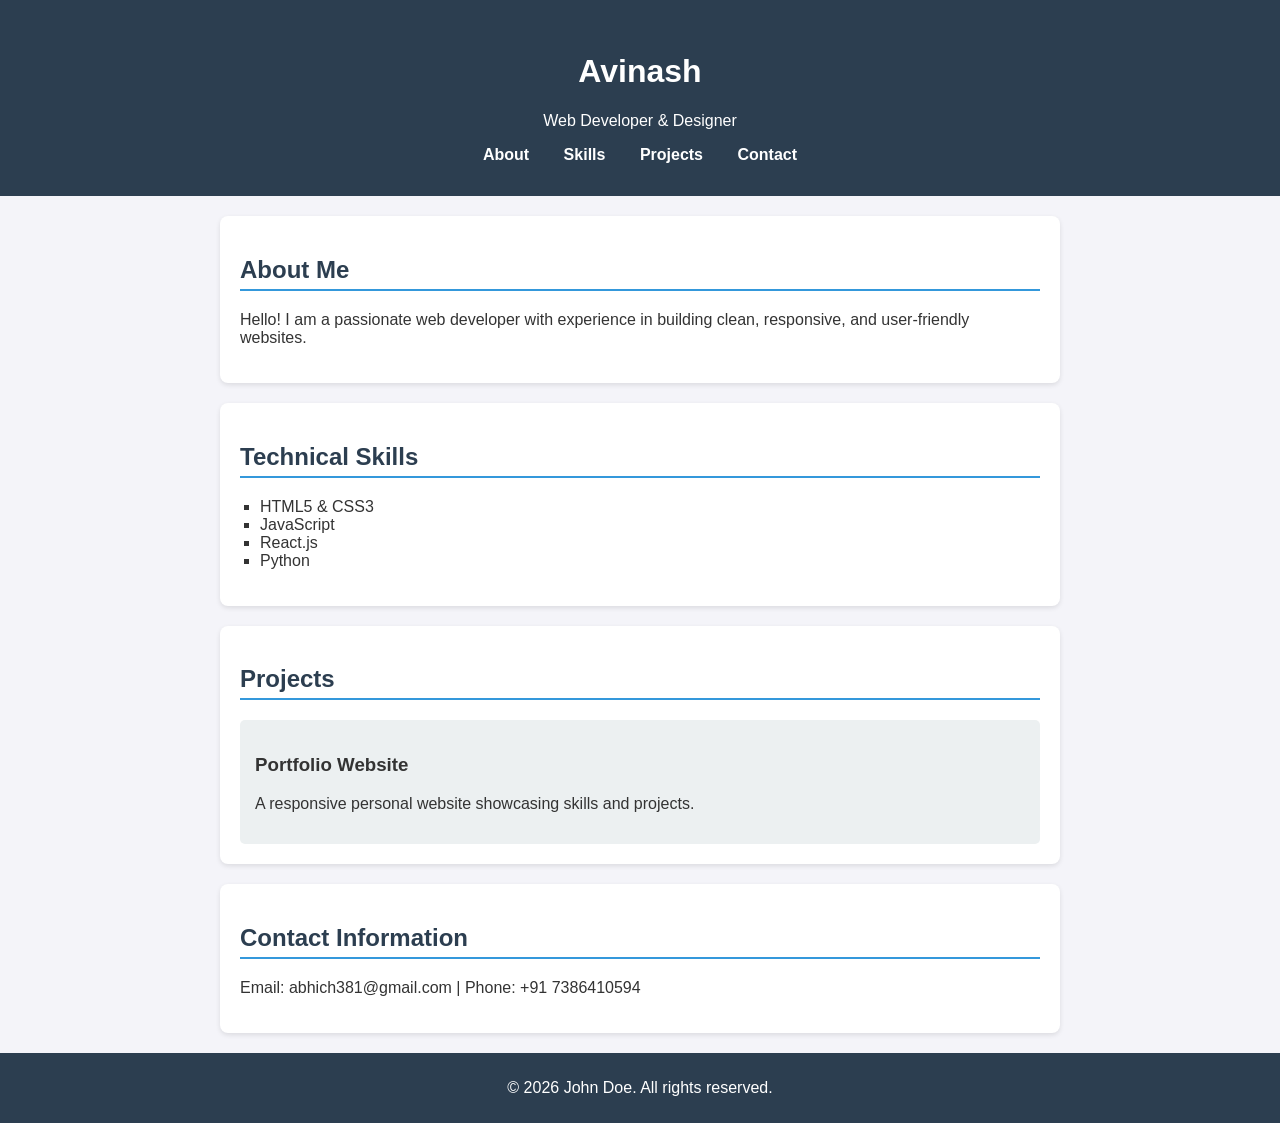
<file: index.html>
<!DOCTYPE html>
<html lang="en">
<head>
    <meta charset="UTF-8">
    <meta name="viewport" content="width=device-width, initial-scale=1.0">
    <title>Personal Portfolio</title>
    <link rel="stylesheet" href="style.css">
</head>
<body>
    <header>
        <h1>Avinash</h1>
        <p>Web Developer & Designer</p>
        <nav>
            <a href="#about">About</a>
            <a href="#skills">Skills</a>
            <a href="#projects">Projects</a>
            <a href="#contact">Contact</a>
        </nav>
    </header>
    <section id="about" class="container">
        <h2>About Me</h2>
        <p>Hello! I am a passionate web developer with experience in building clean, responsive, and user-friendly websites.</p>
    </section>
    <section id="skills" class="container">
        <h2>Technical Skills</h2>
        <ul>
            <li>HTML5 & CSS3</li>
            <li>JavaScript</li>
            <li>React.js</li>
            <li>Python</li>
        </ul>
    </section>
    <section id="projects" class="container">
        <h2>Projects</h2>
        <div class="card">
            <h3>Portfolio Website</h3>
            <p>A responsive personal website showcasing skills and projects.</p>
        </div>
    </section>
    <section id="contact" class="container">
        <h2>Contact Information</h2>
        <p>Email: abhich381@gmail.com | Phone: +91 7386410594</p>
    </section>
    <footer>
        <p>&copy; 2026 John Doe. All rights reserved.</p>
    </footer>
</body>
</html>
</file>
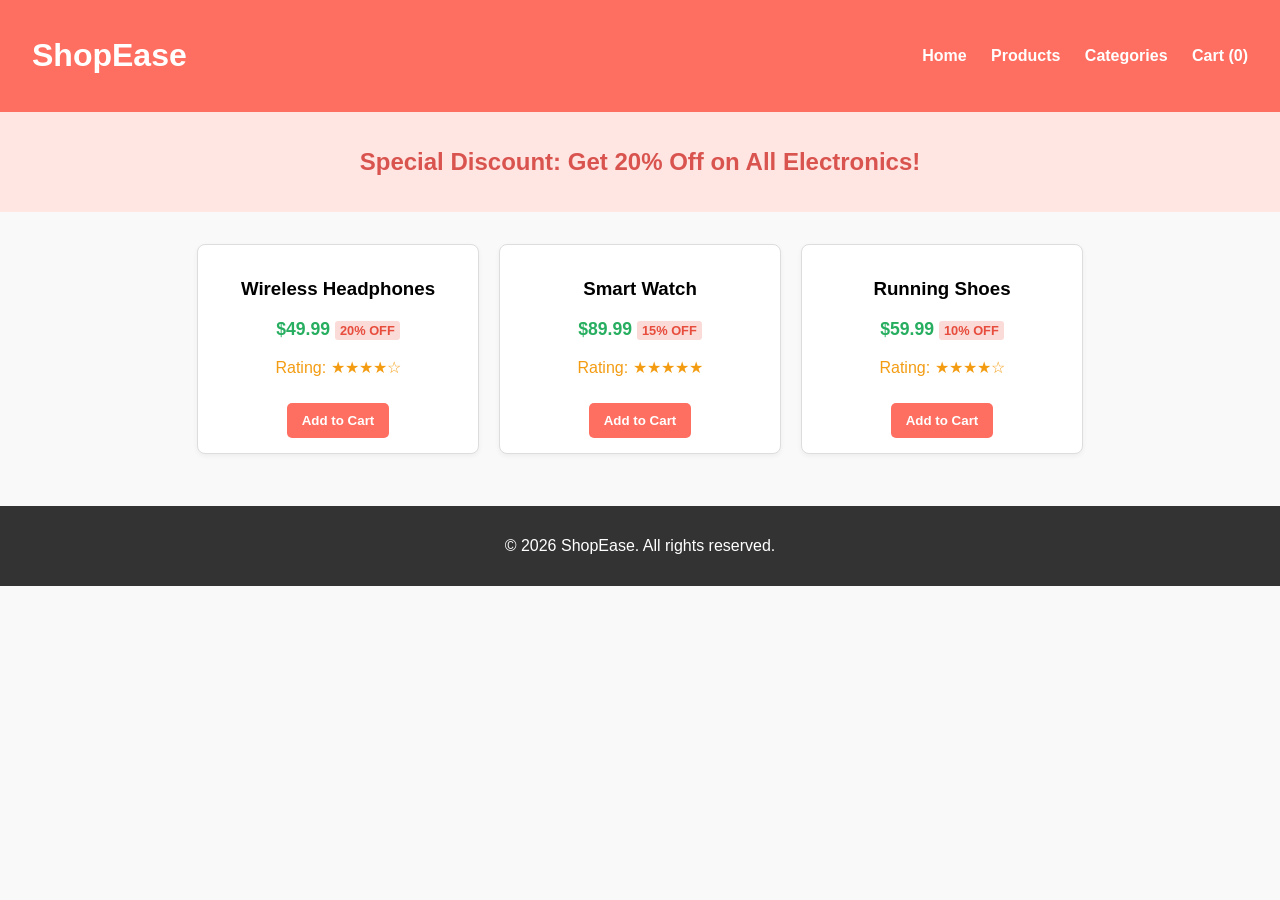
<file: index2.html>
<!DOCTYPE html>
<html lang="en">
<head>
    <meta charset="UTF-8">
    <meta name="viewport" content="width=device-width, initial-scale=1.0">
    <title>Online Shopping Store</title>
    <link rel="stylesheet" href="style2.css">
</head>
<body>
    <header>
        <h1>ShopEase</h1>
        <div class="nav-bar">
            <a href="#">Home</a>
            <a href="#">Products</a>
            <a href="#">Categories</a>
            <a href="#">Cart (0)</a>
        </div>
    </header>
    <div class="banner">
        <h2>Special Discount: Get 20% Off on All Electronics!</h2>
    </div>
    <main class="product-grid">
        <div class="product-card">
            <h3>Wireless Headphones</h3>
            <p class="price">$49.99 <span class="discount">20% OFF</span></p>
            <p class="rating">Rating: ★★★★☆</p>
            <button>Add to Cart</button>
        </div>
        <div class="product-card">
            <h3>Smart Watch</h3>
            <p class="price">$89.99 <span class="discount">15% OFF</span></p>
            <p class="rating">Rating: ★★★★★</p>
            <button>Add to Cart</button>
        </div>
        <div class="product-card">
            <h3>Running Shoes</h3>
            <p class="price">$59.99 <span class="discount">10% OFF</span></p>
            <p class="rating">Rating: ★★★★☆</p>
            <button>Add to Cart</button>
        </div>
    </main>
    <footer>
        <p>&copy; 2026 ShopEase. All rights reserved.</p>
    </footer>
</body>
</html>
</file>
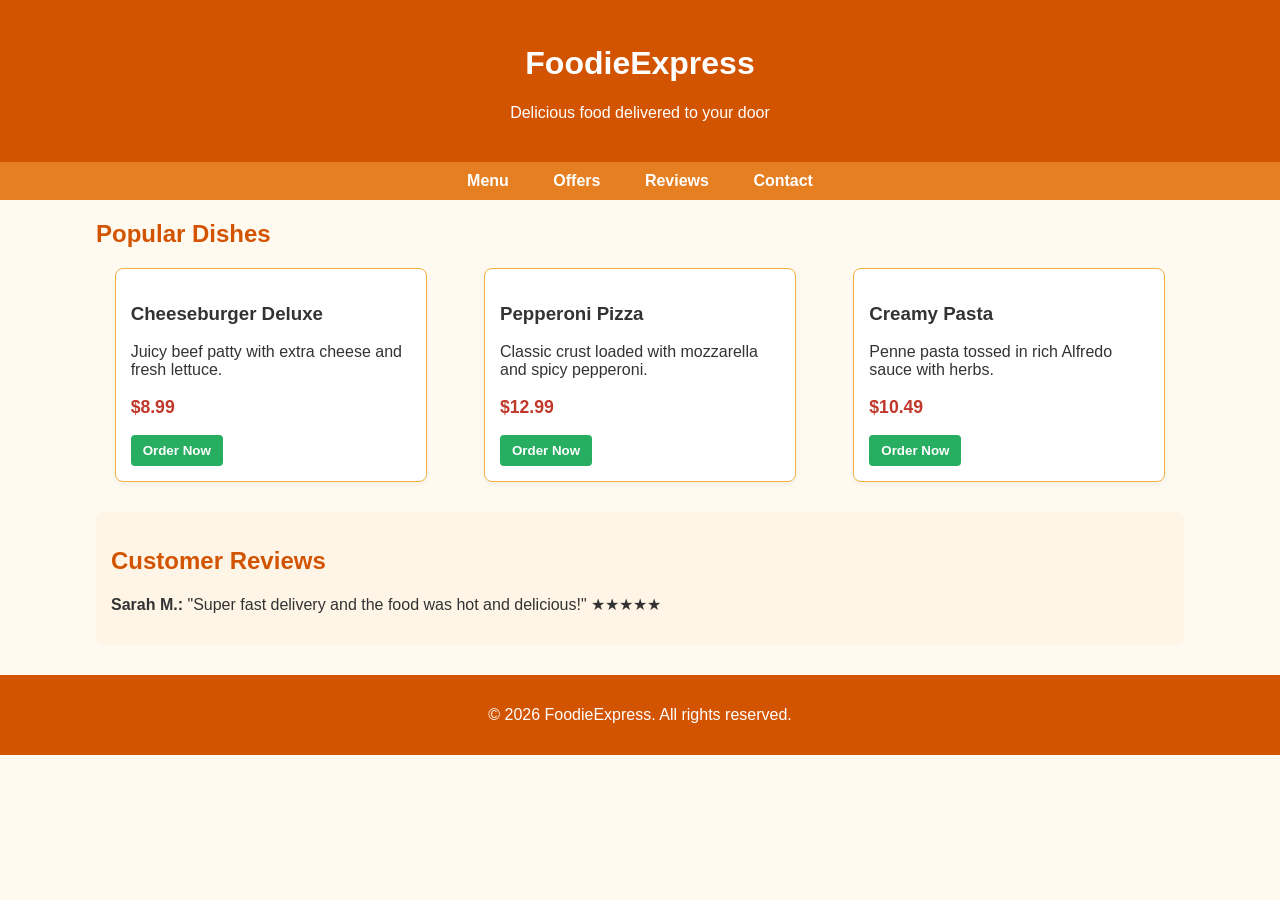
<file: index3.html>
<!DOCTYPE html>
<html lang="en">
<head>
    <meta charset="UTF-8">
    <meta name="viewport" content="width=device-width, initial-scale=1.0">
    <title>FoodieExpress - Online Food Ordering</title>
    <link rel="stylesheet" href="style3.css">
</head>
<body>
    <header>
        <h1>FoodieExpress</h1>
        <p>Delicious food delivered to your door</p>
    </header>
    <nav>
        <a href="#">Menu</a>
        <a href="#">Offers</a>
        <a href="#">Reviews</a>
        <a href="#">Contact</a>
    </nav>
    <main class="container">
        <h2>Popular Dishes</h2>
        <div class="menu-grid">
            <div class="food-card">
                <h3>Cheeseburger Deluxe</h3>
                <p>Juicy beef patty with extra cheese and fresh lettuce.</p>
                <p class="price">$8.99</p>
                <button>Order Now</button>
            </div>
            <div class="food-card">
                <h3>Pepperoni Pizza</h3>
                <p>Classic crust loaded with mozzarella and spicy pepperoni.</p>
                <p class="price">$12.99</p>
                <button>Order Now</button>
            </div>
            <div class="food-card">
                <h3>Creamy Pasta</h3>
                <p>Penne pasta tossed in rich Alfredo sauce with herbs.</p>
                <p class="price">$10.49</p>
                <button>Order Now</button>
            </div>
        </div>
        <div class="review-section">
            <h2>Customer Reviews</h2>
            <p><strong>Sarah M.:</strong> "Super fast delivery and the food was hot and delicious!" ★★★★★</p>
        </div>
    </main>
    <footer>
        <p>&copy; 2026 FoodieExpress. All rights reserved.</p>
    </footer>
</body>
</html>
</file>
<file: style.css>
body {
    font-family: Arial, sans-serif;
    margin: 0;
    padding: 0;
    background-color: #f4f4f9;
    color: #333;
}
header {
    background-color: #2c3e50;
    color: white;
    text-align: center;
    padding: 2rem;
}
nav a {
    color: white;
    text-decoration: none;
    margin: 0 15px;
    font-weight: bold;
}
nav a:hover {
    color: #3498db;
}
.container {
    background: white;
    margin: 20px auto;
    padding: 20px;
    width: 80%;
    max-width: 800px;
    border-radius: 8px;
    box-shadow: 0 2px 5px rgba(0,0,0,0.1);
}
h2 {
    color: #2c3e50;
    border-bottom: 2px solid #3498db;
    padding-bottom: 5px;
}
ul {
    list-style-type: square;
    padding-left: 20px;
}
.card {
    background: #ecf0f1;
    padding: 15px;
    border-radius: 5px;
    margin-top: 10px;
}
footer {
    text-align: center;
    padding: 10px;
    background: #2c3e50;
    color: white;
    margin-top: 20px;
}
</file>
<file: style2.css>
body {
    font-family: Arial, sans-serif;
    margin: 0;
    padding: 0;
    background-color: #f9f9f9;
}
header {
    background-color: #ff6f61;
    color: white;
    display: flex;
    justify-content: space-between;
    align-items: center;
    padding: 1rem 2rem;
}
.nav-bar a {
    color: white;
    text-decoration: none;
    margin-left: 20px;
    font-weight: bold;
}
.banner {
    background-color: #ffe6e2;
    color: #d9534f;
    text-align: center;
    padding: 1rem;
    font-weight: bold;
}
.product-grid {
    display: flex;
    justify-content: center;
    gap: 20px;
    padding: 2rem;
    flex-wrap: wrap;
}
.product-card {
    background: white;
    border: 1px solid #ddd;
    border-radius: 8px;
    width: 250px;
    padding: 15px;
    text-align: center;
    box-shadow: 0 2px 5px rgba(0,0,0,0.05);
}
.price {
    font-size: 1.1rem;
    color: #27ae60;
    font-weight: bold;
}
.discount {
    font-size: 0.8rem;
    color: #e74c3c;
    background: #fadbd8;
    padding: 2px 5px;
    border-radius: 3px;
}
.rating {
    color: #f39c12;
}
button {
    background-color: #ff6f61;
    color: white;
    border: none;
    padding: 10px 15px;
    border-radius: 5px;
    cursor: pointer;
    font-weight: bold;
    margin-top: 10px;
}
button:hover {
    background-color: #e85a4f;
}
footer {
    text-align: center;
    padding: 15px;
    background: #333;
    color: white;
    margin-top: 20px;
}
</file>
<file: style3.css>
body {
    font-family: Arial, sans-serif;
    margin: 0;
    padding: 0;
    background-color: #fffaf0;
    color: #333;
}
header {
    background-color: #d35400;
    color: white;
    text-align: center;
    padding: 1.5rem;
}
nav {
    background-color: #e67e22;
    text-align: center;
    padding: 10px;
}
nav a {
    color: white;
    text-decoration: none;
    margin: 0 20px;
    font-weight: bold;
}
nav a:hover {
    text-decoration: underline;
}
.container {
    width: 85%;
    margin: 20px auto;
}
h2 {
    color: #d35400;
}
.menu-grid {
    display: flex;
    justify-content: space-around;
    gap: 20px;
    flex-wrap: wrap;
}
.food-card {
    background: white;
    border: 1px solid #f5b041;
    border-radius: 8px;
    width: 280px;
    padding: 15px;
    box-shadow: 0 2px 5px rgba(0,0,0,0.05);
}
.price {
    font-weight: bold;
    color: #c0392b;
    font-size: 1.1rem;
}
button {
    background-color: #27ae60;
    color: white;
    border: none;
    padding: 8px 12px;
    border-radius: 4px;
    cursor: pointer;
    font-weight: bold;
}
button:hover {
    background-color: #219653;
}
.review-section {
    margin-top: 30px;
    background: #fef5e7;
    padding: 15px;
    border-radius: 8px;
}
footer {
    text-align: center;
    padding: 15px;
    background: #d35400;
    color: white;
    margin-top: 30px;
}
</file>
